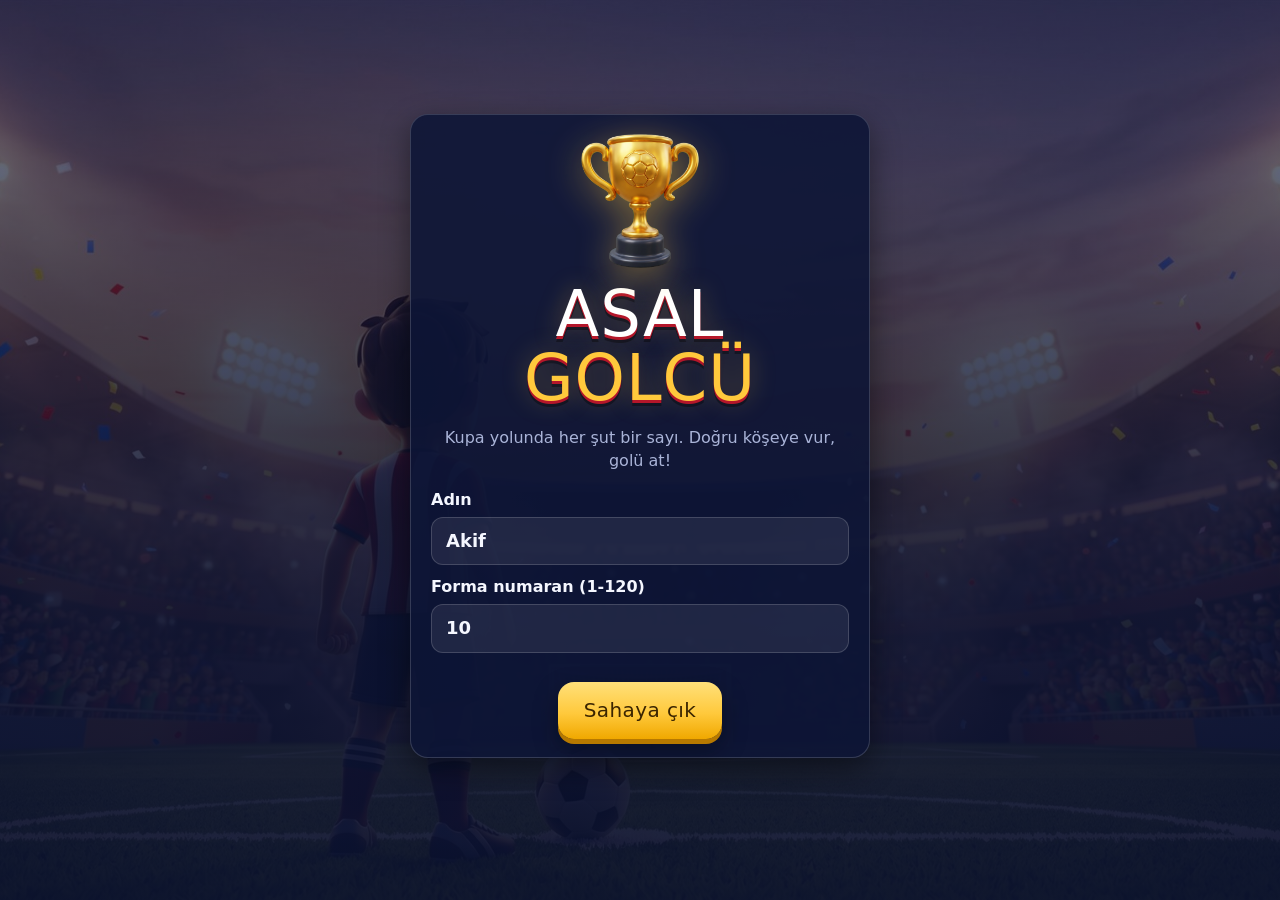
<file: index.html>
<!doctype html>
<html lang="tr">
<head>
  <meta charset="utf-8">
  <meta name="viewport" content="width=device-width, initial-scale=1, viewport-fit=cover">
  <meta name="theme-color" content="#0b1230">
  <meta name="apple-mobile-web-app-capable" content="yes">
  <meta name="mobile-web-app-capable" content="yes">
  <meta name="apple-mobile-web-app-status-bar-style" content="black-translucent">
  <title>Asal Golcü</title>
  <link rel="icon" href="gorseller/top.png">
  <link rel="stylesheet" href="stil.css?v=20261112">
</head>
<body>
  <main id="uygulama">
    <section id="ekran-giris" class="ekran"></section>
    <section id="ekran-menu" class="ekran"></section>
    <section id="ekran-harita" class="ekran"></section>
    <section id="ekran-maconcesi" class="ekran"></section>

    <section id="ekran-mac" class="ekran">
      <header class="tabela">
        <div class="tabela-takim">
          <span class="tabela-ad" id="t-ad">AKİF</span>
          <span class="tabela-skor" id="t-gol">0</span>
        </div>
        <div class="tabela-orta">
          <div class="tabela-mac" id="t-mac">Mahalle Maçı</div>
          <div class="tabela-poz" id="t-poz">Pozisyon 1/10</div>
          <div class="penalti-seri" id="penalti-seri"></div>
        </div>
        <div class="tabela-takim sag">
          <span class="tabela-skor" id="t-kurt">0</span>
          <span class="tabela-ad" id="t-rakip">UMUT</span>
        </div>
        <div class="tabela-ek">
          <span><b id="t-puan">0</b> puan</span>
          <span class="seri-rozet" id="t-seri">Seri 0</span>
        </div>
      </header>

      <div class="sahne-kap">
        <div class="sahne" id="sahne">
          <div class="kamera" id="kamera">
            <img class="sahne-arka" src="gorseller/stadyum.jpg" alt="" draggable="false">
            <div class="ag-katman" id="ag-katman"></div>
            <div class="klip-katman kaleci-katman" id="kaleci-katman"></div>
            <div class="kaleci-kap" id="kaleci-kap"><img id="kaleci" alt="Kaleci" draggable="false"></div>
            <div class="bolgeler" id="bolgeler"></div>
            <div class="top-golge" id="top-golge"></div>
            <div class="klip-katman golcu-katman" id="golcu-katman"></div>
            <img class="golcu" id="golcu" src="gorseller/golcu.png" alt="" draggable="false">
            <div class="top-iz" id="top-iz1"><img src="gorseller/top.png" alt=""></div>
            <div class="top-iz" id="top-iz2"><img src="gorseller/top.png" alt=""></div>
            <div class="top" id="top"><img id="top-gorsel" src="gorseller/top.png" alt="" draggable="false"><span id="top-yazi"></span></div>
          </div>
          <div class="soru-seridi" id="soru"></div>
          <div class="sure-cubugu" id="sure"><i></i></div>
          <div class="flas" id="flas"></div>
          <div class="buyuk-yazi" id="buyuk-yazi"></div>
          <div class="ayrilis-tabela" id="ayrilis"></div>
          <canvas class="konfeti" id="konfeti"></canvas>
        </div>
      </div>

      <footer class="alt-cubuk">
        <button class="kucuk-dugme" id="b-taktik" type="button">Taktik tahtası</button>
        <button class="kucuk-dugme joker" id="b-joker" type="button">Hoca taktiği</button>
        <div class="spiker" id="spiker" aria-live="polite"></div>
        <button class="kucuk-dugme tam-ekran-dugme" id="b-tam-ekran" type="button" data-tam-ekran>Tam Ekran</button>
        <button class="kucuk-dugme" id="b-duraklat" type="button">Duraklat</button>
      </footer>
      <div class="katman" id="katman" hidden></div>
    </section>

    <section id="ekran-macsonu" class="ekran"></section>
    <section id="ekran-album" class="ekran"></section>
    <section id="ekran-antrenman" class="ekran"></section>
    <section id="ekran-hoca" class="ekran"></section>
    <section id="ekran-ayarlar" class="ekran"></section>
    <section id="ekran-test" class="ekran"></section>
    <div class="modal" id="modal" hidden></div>
  </main>

  <script src="js/motor.js?v=20261112"></script>
  <script src="js/ses.js?v=20261112"></script>
  <script src="js/klip.js?v=20261112"></script>
  <script src="js/klipler.js?v=20261112"></script>
  <script src="js/test.js?v=20261112"></script>
  <script src="js/oyun.js?v=20261112"></script>
</body>
</html>
</file>
<file: stil.css>
/* Asal Golcu - gorunum */
:root {
  --gece: #0b1230;
  --gece-2: #121c45;
  --panel: rgba(13, 21, 54, 0.88);
  --panel-acik: rgba(28, 40, 92, 0.92);
  --kenar: rgba(255, 255, 255, 0.16);
  --yazi: #f5f7ff;
  --soluk: #aab4d8;
  --altin: #ffc93c;
  --altin-koyu: #b77900;
  --yesil: #2fd27a;
  --yesil-koyu: #0f8a48;
  --kirmizi: #ff4d5e;
  --kirmizi-koyu: #b4162a;
  --mavi: #4cc9f0;
  --gumus: #c9d3e6;
  --bronz: #d0884a;
  --golge: 0 10px 30px rgba(0, 0, 0, 0.45);
  --yazi-tipi: "Segoe UI", system-ui, -apple-system, "Helvetica Neue", Arial, sans-serif;
  --baslik-tipi: "Segoe UI Black", "Arial Black", "Segoe UI", system-ui, sans-serif;
  --ekran-h: 100dvh;
  --ekran-ust: 0px;
  --guvenli-ust: env(safe-area-inset-top, 0px);
  --guvenli-alt: env(safe-area-inset-bottom, 0px);
  --guvenli-sol: env(safe-area-inset-left, 0px);
  --guvenli-sag: env(safe-area-inset-right, 0px);
}
* { box-sizing: border-box; }
html, body { margin: 0; height: 100%; }
body {
  background: var(--gece);
  color: var(--yazi);
  font-family: var(--yazi-tipi);
  font-size: 16px;
  line-height: 1.45;
  -webkit-tap-highlight-color: transparent;
  overflow-x: hidden;
  -webkit-text-size-adjust: 100%;
}
body.tam-ekran {
  position: fixed;
  left: 0;
  right: 0;
  top: var(--ekran-ust);
  width: 100%;
  height: var(--ekran-h);
  overflow: auto;
  overscroll-behavior: none;
}
body.tam-ekran #uygulama { min-height: 100%; height: 100%; }
button { font: inherit; color: inherit; cursor: pointer; }
input, select { font: inherit; }
img { -webkit-user-drag: none; user-select: none; }
[hidden] { display: none !important; }

#uygulama { min-height: var(--ekran-h); position: relative; }
.ekran { display: none; min-height: var(--ekran-h); position: relative; }
.ekran.acik { display: block; animation: belir 0.35s ease-out; }
#ekran-mac.acik {
  display: flex; flex-direction: column;
  height: var(--ekran-h); max-height: var(--ekran-h); min-height: 0;
  overflow: hidden; overscroll-behavior: none;
  padding-top: var(--guvenli-ust);
  padding-right: var(--guvenli-sag);
  padding-bottom: var(--guvenli-alt);
  padding-left: var(--guvenli-sol);
}
@keyframes belir { from { opacity: 0; transform: translateY(8px); } to { opacity: 1; transform: none; } }

/* ---------- ortak bilesenler ---------- */
.arka-kapak {
  position: fixed; inset: 0; z-index: -1;
  background: linear-gradient(180deg, rgba(11, 18, 48, 0.55), rgba(11, 18, 48, 0.92) 70%), url("gorseller/kapak.jpg") center / cover no-repeat;
}
.arka-stadyum {
  position: fixed; inset: 0; z-index: -1;
  background: linear-gradient(180deg, rgba(11, 18, 48, 0.78), rgba(11, 18, 48, 0.95)), url("gorseller/stadyum.jpg") center / cover no-repeat;
}
.icerik {
  max-width: 1100px; margin: 0 auto;
  padding: calc(20px + var(--guvenli-ust)) calc(16px + var(--guvenli-sag)) calc(48px + var(--guvenli-alt)) calc(16px + var(--guvenli-sol));
}
.ust-cubuk { display: flex; align-items: center; gap: 12px; margin-bottom: 18px; flex-wrap: wrap; }
.ust-cubuk h2 { margin: 0; font-family: var(--baslik-tipi); font-size: clamp(22px, 3.2vw, 32px); letter-spacing: 0.5px; flex: 1; }
.geri { background: var(--panel); border: 1px solid var(--kenar); border-radius: 999px; padding: 8px 16px; }
.geri:hover { background: var(--panel-acik); }

.kart {
  background: var(--panel);
  border: 1px solid var(--kenar);
  border-radius: 18px;
  padding: 18px 20px;
  box-shadow: var(--golge);
}
.buyuk-dugme {
  display: inline-flex; align-items: center; justify-content: center; gap: 10px;
  border: 0; border-radius: 16px;
  padding: 14px 26px;
  font-family: var(--baslik-tipi); font-size: 20px; letter-spacing: 0.4px;
  color: #3b2500;
  background: linear-gradient(180deg, #ffe07a, var(--altin) 55%, #f0a800);
  box-shadow: 0 5px 0 var(--altin-koyu), 0 10px 24px rgba(0, 0, 0, 0.35);
  transition: transform 0.08s, box-shadow 0.08s, filter 0.15s;
}
.buyuk-dugme:hover { filter: brightness(1.06); }
.buyuk-dugme:active { transform: translateY(4px); box-shadow: 0 1px 0 var(--altin-koyu), 0 4px 10px rgba(0, 0, 0, 0.35); }
.buyuk-dugme.yesil { color: #032915; background: linear-gradient(180deg, #7ff0b0, var(--yesil) 55%, #19b562); box-shadow: 0 5px 0 var(--yesil-koyu), 0 10px 24px rgba(0, 0, 0, 0.35); }
.buyuk-dugme.ikincil { color: var(--yazi); background: var(--panel-acik); box-shadow: 0 5px 0 #070c22, 0 10px 24px rgba(0, 0, 0, 0.3); border: 1px solid var(--kenar); }
.buyuk-dugme:disabled { filter: grayscale(0.7) brightness(0.8); cursor: default; transform: none; }
.kucuk-dugme {
  border: 1px solid var(--kenar); border-radius: 12px;
  background: var(--panel-acik); padding: 8px 14px; font-weight: 600; font-size: 15px;
  white-space: nowrap;
}
.kucuk-dugme:hover { background: #2a3b80; }
.kucuk-dugme:disabled { opacity: 0.4; cursor: default; }
.kucuk-dugme.secili { background: var(--altin); color: #3b2500; border-color: var(--altin); }
.tam-ekran-dugme { border-color: var(--altin); color: #ffe7a3; font-weight: 800; }
.hata { color: #ff9aa5; min-height: 1.4em; font-size: 14px; }
.rozet { display: inline-block; padding: 2px 10px; border-radius: 999px; font-size: 13px; font-weight: 700; background: rgba(255, 255, 255, 0.12); }
.soluk { color: var(--soluk); }
.alan { display: flex; flex-direction: column; gap: 6px; margin: 10px 0; font-weight: 600; }
.alan input, .alan select {
  background: rgba(255, 255, 255, 0.08); border: 1px solid var(--kenar); color: var(--yazi);
  border-radius: 12px; padding: 10px 14px; font-size: 18px; outline: none;
}
.alan input:focus { border-color: var(--altin); box-shadow: 0 0 0 3px rgba(255, 201, 60, 0.25); }
.yildizlar { color: var(--altin); letter-spacing: 2px; font-size: 20px; }
.yildizlar .bos { color: rgba(255, 255, 255, 0.22); }

/* ---------- giris ---------- */
#ekran-giris .icerik { min-height: 100dvh; display: flex; align-items: center; justify-content: center; }
.giris-kart { max-width: 460px; width: 100%; text-align: center; }
.giris-kart .kupa-resim { width: 120px; filter: drop-shadow(0 8px 18px rgba(255, 201, 60, 0.45)); animation: suzul 3s ease-in-out infinite; }
@keyframes suzul { 50% { transform: translateY(-8px) rotate(-2deg); } }
.oyun-adi {
  margin: 6px 0 4px; font-family: var(--baslik-tipi); font-size: clamp(38px, 7vw, 64px); line-height: 1;
  letter-spacing: 1px; color: #fff;
  text-shadow: 0 3px 0 var(--kirmizi-koyu), 0 6px 0 rgba(0, 0, 0, 0.35), 0 0 24px rgba(255, 201, 60, 0.35);
}
.oyun-adi span { color: var(--altin); }
.giris-kart .alan { text-align: left; }
.forma-kart {
  margin: 10px auto; width: 220px; padding: 22px 16px; border-radius: 20px;
  background: repeating-linear-gradient(90deg, #e63946 0 22px, #fff 22px 44px);
  color: #1b1b1b; box-shadow: var(--golge); animation: forma-don 0.8s ease-out;
}
.forma-kart .no { font-family: var(--baslik-tipi); font-size: 72px; line-height: 1; color: #fff; -webkit-text-stroke: 3px #1b1b1b; }
.forma-kart .bilgi { background: rgba(255, 255, 255, 0.92); border-radius: 12px; padding: 8px; font-weight: 700; margin-top: 10px; }
@keyframes forma-don { from { transform: rotateY(90deg) scale(0.8); } to { transform: none; } }

/* ---------- menu ---------- */
#ekran-menu .icerik { min-height: 100dvh; display: grid; grid-template-columns: 1fr minmax(300px, 420px); gap: 24px; align-items: center; }
.menu-baslik { align-self: start; padding-top: 4vh; }
.menu-baslik .oyun-adi { font-size: clamp(44px, 8vw, 92px); }
.menu-baslik p { font-size: 20px; margin: 10px 0 0; text-shadow: 0 2px 6px rgba(0, 0, 0, 0.6); }
.menu-kutu { display: flex; flex-direction: column; gap: 12px; }
.menu-kutu .buyuk-dugme { width: 100%; justify-content: flex-start; padding: 14px 20px; font-size: 19px; }
.menu-kutu .buyuk-dugme small { margin-left: auto; font-family: var(--yazi-tipi); font-size: 13px; font-weight: 600; opacity: 0.8; }
.istatistik { display: grid; grid-template-columns: repeat(4, 1fr); gap: 8px; margin-bottom: 4px; }
.istatistik div { background: var(--panel); border: 1px solid var(--kenar); border-radius: 14px; padding: 8px; text-align: center; }
.istatistik b { display: block; font-family: var(--baslik-tipi); font-size: 22px; color: var(--altin); }
.istatistik span { font-size: 12px; color: var(--soluk); }

/* ---------- harita ---------- */
.harita { display: grid; grid-template-columns: repeat(4, 1fr); gap: 16px; position: relative; }
.durak {
  position: relative; text-align: left; border: 1px solid var(--kenar); border-radius: 18px; padding: 12px;
  background: var(--panel); box-shadow: var(--golge); overflow: hidden; min-height: 230px;
  display: flex; flex-direction: column; gap: 4px; transition: transform 0.15s, border-color 0.15s;
}
.durak:not(.kilitli):hover { transform: translateY(-4px); border-color: var(--altin); }
.durak .no { position: absolute; left: 10px; top: 8px; font-family: var(--baslik-tipi); font-size: 28px; color: rgba(255, 255, 255, 0.18); }
.durak img { height: 110px; object-fit: contain; align-self: center; filter: drop-shadow(0 6px 10px rgba(0, 0, 0, 0.5)); }
.durak .mac { font-family: var(--baslik-tipi); font-size: 17px; }
.durak .kaleci-adi { color: var(--altin); font-weight: 700; font-size: 14px; }
.durak .konu { font-size: 13px; color: var(--soluk); flex: 1; }
.durak.kilitli { cursor: not-allowed; }
.durak.kilitli img { filter: brightness(0) opacity(0.45); }
.durak.kilitli::after { content: "Kilitli"; position: absolute; right: 10px; top: 10px; font-size: 12px; font-weight: 700; background: rgba(0, 0, 0, 0.5); padding: 2px 10px; border-radius: 999px; }
.durak.siradaki { border-color: var(--altin); box-shadow: 0 0 0 3px rgba(255, 201, 60, 0.35), var(--golge); }
.durak.final { background: linear-gradient(160deg, rgba(120, 85, 0, 0.6), var(--panel)); }

/* ---------- mac oncesi ---------- */
.onces { display: grid; grid-template-columns: minmax(240px, 420px) 1fr; gap: 24px; align-items: center; min-height: calc(100dvh - 120px); }
.onces .kaleci-buyuk { width: 100%; max-height: 62vh; object-fit: contain; filter: drop-shadow(0 18px 24px rgba(0, 0, 0, 0.55)); animation: suzul 3.4s ease-in-out infinite; }
.onces h3 { margin: 0; font-family: var(--baslik-tipi); font-size: clamp(30px, 4.5vw, 48px); line-height: 1.05; }
.balon {
  position: relative; background: #fff; color: #18203f; border-radius: 18px; padding: 14px 18px;
  font-size: 20px; font-weight: 700; margin: 16px 0; box-shadow: var(--golge);
}
.balon::before { content: ""; position: absolute; left: -12px; top: 22px; border: 12px solid transparent; border-right-color: #fff; border-left: 0; }
.taktik-kutu { border-left: 4px solid var(--altin); background: rgba(255, 201, 60, 0.1); padding: 10px 14px; border-radius: 0; margin: 12px 0 18px; }
.taktik-kutu b { color: var(--altin); }

/* ---------- mac ekrani ---------- */
.tabela {
  display: grid; grid-template-columns: 1fr auto 1fr; align-items: center; gap: 8px;
  padding: 8px 12px; background: linear-gradient(180deg, #0a0f26, #141d48); border-bottom: 2px solid #26346f;
  flex: 0 0 auto; position: relative;
}
.tabela-takim { display: flex; align-items: center; gap: 12px; justify-content: flex-end; min-width: 0; }
.tabela-takim.sag { justify-content: flex-start; }
.tabela-ad {
  font-family: var(--baslik-tipi); font-size: clamp(13px, 2.2vw, 22px); letter-spacing: 0.4px;
  white-space: nowrap; line-height: 1.05;
}
.tabela-skor {
  font-family: "Consolas", "Courier New", monospace; font-weight: 700; font-size: clamp(26px, 3.6vw, 40px);
  min-width: 1.6em; text-align: center; color: #ffe27a; background: #050817; border-radius: 10px; padding: 0 10px;
  text-shadow: 0 0 10px rgba(255, 201, 60, 0.7); border: 1px solid #2a3570;
}
.tabela-skor.vurgu { animation: skor-zipla 0.6s; }
@keyframes skor-zipla { 30% { transform: scale(1.35); color: #fff; } }
.tabela-orta { text-align: center; min-width: 140px; }
.tabela-mac { font-size: 12px; color: var(--soluk); text-transform: uppercase; letter-spacing: 1px; }
.tabela-poz { font-weight: 700; font-size: 15px; }
.tabela-ek { position: absolute; right: 12px; top: 50%; transform: translateY(-50%); display: flex; flex-direction: column; align-items: flex-end; gap: 2px; font-size: 13px; color: var(--soluk); }
.tabela-ek b { color: var(--yazi); font-size: 16px; }
.seri-rozet { background: rgba(255, 255, 255, 0.1); padding: 0 8px; border-radius: 999px; font-weight: 700; color: var(--yazi); }
.seri-rozet.ates { background: linear-gradient(90deg, #ff7a00, #ff2d55); }
.penalti-seri { display: flex; flex-direction: column; gap: 3px; align-items: center; margin-top: 2px; }
.penalti-seri:empty { display: none; }
.penalti-seri .satir { display: flex; gap: 4px; align-items: center; font-size: 11px; }
.penalti-seri .satir span:first-child { width: 42px; text-align: right; color: var(--soluk); }
.penalti-seri i { width: 12px; height: 12px; border-radius: 50%; border: 1px solid rgba(255, 255, 255, 0.4); display: inline-block; }
.penalti-seri i.g { background: var(--yesil); border-color: var(--yesil); }
.penalti-seri i.k { background: var(--kirmizi); border-color: var(--kirmizi); }

.sahne-kap { flex: 1 1 auto; min-height: 0; display: flex; align-items: center; justify-content: center; background: #050a1c; }
.sahne {
  position: relative; aspect-ratio: 16 / 9; width: min(100%, calc((var(--ekran-h) - 128px) * 16 / 9));
  --kamera-sol: 0px; --kamera-ust: 0px; --kamera-gen: 100%; --kamera-boy: 100%;
  container-type: inline-size; overflow: hidden; user-select: none; touch-action: none;
}
.sahne-arka { position: absolute; inset: 0; width: 100%; height: 100%; object-fit: cover; }
.kamera { position: absolute; inset: 0; transform-origin: 50% 50%; will-change: transform; container-type: inline-size; }
.klip-katman { position: absolute; inset: 0; pointer-events: none; }
.kaleci-katman { z-index: 3; }
.golcu-katman { z-index: 7; }
.klip { position: absolute; height: auto; aspect-ratio: 16 / 9; pointer-events: none; object-fit: fill; background: transparent; }
.klip.salin { animation: salin-klip 1.8s ease-in-out infinite alternate; }
@keyframes salin-klip { from { translate: -0.6% 0; } to { translate: 0.6% 0; } }
.top-golge {
  position: absolute; left: 50%; top: 97.6%; width: 5.6%; height: 1.8%; z-index: 6; pointer-events: none;
  transform: translate(-50%, -50%); border-radius: 50%;
  background: radial-gradient(closest-side, rgba(0, 0, 0, 0.55), rgba(0, 0, 0, 0));
}
.top-iz { position: absolute; left: 50%; top: 92%; width: 6.2%; aspect-ratio: 1; z-index: 7; transform: translate(-50%, -50%); opacity: 0; pointer-events: none; }
.top-iz img { width: 100%; height: 100%; filter: blur(0.25cqw); }
.ag-katman { position: absolute; inset: 0; z-index: 2; pointer-events: none; }
.ag-parca {
  position: absolute; width: 18%; aspect-ratio: 1; border-radius: 50%; transform: translate(-50%, -50%);
  background-image: url("gorseller/stadyum.jpg"); background-repeat: no-repeat;
  -webkit-mask-image: radial-gradient(closest-side, #000 55%, transparent 100%); mask-image: radial-gradient(closest-side, #000 55%, transparent 100%);
}
.flas { position: absolute; inset: 0; z-index: 9; pointer-events: none; background: radial-gradient(circle at 50% 45%, rgba(255, 255, 255, 0.85), rgba(255, 255, 255, 0) 60%); opacity: 0; }

.soru-seridi {
  position: absolute; left: 50%; top: 3.2%; transform: translateX(-50%);
  background: rgba(8, 13, 36, 0.82); border: 1px solid rgba(255, 255, 255, 0.25);
  padding: 0.6cqw 2.2cqw; border-radius: 999px; font-weight: 800; font-size: 2.3cqw; white-space: nowrap;
  box-shadow: 0 0.6cqw 2cqw rgba(0, 0, 0, 0.4); z-index: 6;
}
.soru-seridi:empty { display: none; }
.sure-cubugu { position: absolute; left: 30%; width: 40%; top: 10.6%; height: 0.8cqw; background: rgba(0, 0, 0, 0.45); border-radius: 99px; overflow: hidden; z-index: 6; }
.sure-cubugu i { display: block; height: 100%; width: 100%; background: linear-gradient(90deg, var(--yesil), #b9f36a); border-radius: 99px; transform-origin: left; }
.sure-cubugu.az i { background: linear-gradient(90deg, var(--kirmizi), #ff9a3c); }

.bolgeler {
  position: absolute; left: 25%; top: 36.4%; width: 50%; height: 33.1%;
  display: grid; z-index: 4;
}
.bolgeler.d2 { grid-template-columns: 1fr 1fr; }
.bolgeler.d3 { grid-template-columns: 1fr 1fr 1fr; }
.bolgeler.d4 { grid-template-columns: 1fr 1fr; grid-template-rows: 1fr 1fr; }
.bolge {
  position: relative; border: 0; background: transparent; padding: 0.8cqw; margin: 0;
  display: flex; align-items: flex-start; justify-content: center; cursor: crosshair;
  outline: 0.12cqw dashed rgba(255, 255, 255, 0.28); outline-offset: -0.06cqw;
}
.bolgeler.d4 .bolge:nth-child(3) { align-items: flex-end; justify-content: flex-start; }
.bolgeler.d4 .bolge:nth-child(4) { align-items: flex-end; justify-content: flex-end; }
.bolge:hover, .bolge.nisan { background: rgba(255, 255, 255, 0.13); }
.bolge:hover .plaka, .bolge.nisan .plaka { transform: scale(1.06); border-color: var(--altin); }
.bolge::after {
  content: ""; position: absolute; left: 50%; top: 50%; width: 4cqw; height: 4cqw; margin: -2cqw 0 0 -2cqw;
  border: 0.3cqw solid rgba(255, 201, 60, 0.95); border-radius: 50%; opacity: 0; transition: opacity 0.12s; pointer-events: none;
  box-shadow: 0 0 0 0.25cqw rgba(0, 0, 0, 0.25);
}
.bolge:hover::after, .bolge.nisan::after { opacity: 1; }
.plaka {
  position: relative; z-index: 2; pointer-events: none;
  background: rgba(255, 255, 255, 0.94); color: #10183c; border: 0.25cqw solid #10183c;
  border-radius: 1cqw; padding: 0.35cqw 1.1cqw; font-weight: 900; font-size: 2.6cqw; line-height: 1.15;
  box-shadow: 0 0.4cqw 1.2cqw rgba(0, 0, 0, 0.45); transition: transform 0.12s, border-color 0.12s; white-space: nowrap;
}
.plaka small { display: block; font-size: 1cqw; font-weight: 700; color: #5a6390; letter-spacing: 0.05cqw; text-align: center; }
.bolgeler.d2 .plaka, .bolgeler.d3 .plaka { font-size: 3.2cqw; margin-top: 0.4cqw; }
.bolge.kapali { pointer-events: none; }
.bolge.kapali .plaka { opacity: 0.18; text-decoration: line-through; }
.bolge.dogru-bolge .plaka { background: var(--yesil); color: #03240f; border-color: #03240f; }
.bolge.yanlis-bolge .plaka { background: var(--kirmizi); color: #fff; border-color: #4a0710; }
.bolge.ipucu .plaka { animation: ipucu 0.9s ease-in-out infinite; }
@keyframes ipucu { 50% { transform: scale(1.12); background: var(--altin); } }
.bolge.ag-salla { animation: ag-salla 0.7s ease-out; }
@keyframes ag-salla {
  0% { background: rgba(255, 255, 255, 0.45); transform: scale(1); }
  30% { transform: scale(1.05, 1.08); }
  100% { background: rgba(255, 255, 255, 0); transform: scale(1); }
}

.kaleci-kap {
  position: absolute; left: 50%; top: 69.6%; height: 22.5%; aspect-ratio: 1; z-index: 3;
  transform: translate(-50%, -100%); transform-origin: 50% 100%; pointer-events: none;
}
.kaleci-kap img { width: 100%; height: 100%; object-fit: contain; object-position: 50% 100%; filter: drop-shadow(0 0.6cqw 0.6cqw rgba(0, 0, 0, 0.45)); }
.kaleci-kap.salin img { animation: salin 1.6s ease-in-out infinite alternate; }
@keyframes salin { from { transform: translateX(-12%); } to { transform: translateX(12%); } }

.golcu {
  position: absolute; left: 31.5%; bottom: -3%; height: 34%; z-index: 7; pointer-events: none;
  filter: drop-shadow(0 0.5cqw 0.8cqw rgba(0, 0, 0, 0.5)); transform-origin: 50% 100%;
}
.top {
  position: absolute; left: 50%; top: 92%; width: 6.2%; aspect-ratio: 1; z-index: 8;
  transform: translate(-50%, -50%); cursor: grab;
}
.top img { width: 100%; height: 100%; filter: drop-shadow(0 0.6cqw 0.6cqw rgba(0, 0, 0, 0.5)); }
.top img.gokkusagi { animation: gokkusagi 2.5s linear infinite; }
@keyframes gokkusagi { from { filter: sepia(1) saturate(5) hue-rotate(0deg); } to { filter: sepia(1) saturate(5) hue-rotate(360deg); } }
#top-yazi {
  position: absolute; left: 50%; top: 50%; transform: translate(-50%, -50%);
  min-width: 62%; padding: 0.25cqw 0.8cqw; border-radius: 999px; text-align: center;
  background: #fff; color: #0d1430; border: 0.3cqw solid #0d1430; font-weight: 900; font-size: 2.6cqw; line-height: 1.2; white-space: nowrap;
  box-shadow: 0 0.3cqw 0.8cqw rgba(0, 0, 0, 0.35);
}
#top-yazi.uzun { font-size: 2cqw; }
.top.ucuyor #top-yazi { opacity: 0; transition: opacity 0.2s; }

.buyuk-yazi {
  position: absolute; left: 50%; top: 22%; transform: translate(-50%, -50%) scale(0); z-index: 9;
  font-family: var(--baslik-tipi); font-size: 9cqw; color: #fff; letter-spacing: 0.3cqw; white-space: nowrap; pointer-events: none;
  text-shadow: 0 0.5cqw 0 var(--yesil-koyu), 0 1cqw 2cqw rgba(0, 0, 0, 0.6);
}
.buyuk-yazi.goster { animation: buyuk-gel 1.4s cubic-bezier(.2, 1.6, .4, 1) forwards; }
.buyuk-yazi.kurtaris { text-shadow: 0 0.5cqw 0 var(--kirmizi-koyu), 0 1cqw 2cqw rgba(0, 0, 0, 0.6); font-size: 7cqw; }
@keyframes buyuk-gel {
  0% { transform: translate(-50%, -50%) scale(0) rotate(-8deg); opacity: 1; }
  30% { transform: translate(-50%, -50%) scale(1.1) rotate(2deg); }
  45% { transform: translate(-50%, -50%) scale(1) rotate(0); }
  85% { opacity: 1; }
  100% { transform: translate(-50%, -50%) scale(1); opacity: 0; }
}
.ayrilis-tabela {
  position: absolute; left: 50%; top: 79%; transform: translate(-50%, -50%); z-index: 9; opacity: 0; pointer-events: none;
  background: rgba(5, 9, 28, 0.88); color: #ffe27a; border: 0.2cqw solid #ffe27a; border-radius: 1.2cqw;
  padding: 0.6cqw 2cqw; font-weight: 900; font-size: 3.2cqw; white-space: nowrap; font-family: "Consolas", "Segoe UI", monospace;
}
.ayrilis-tabela.goster { animation: tabela-gel 1.8s ease-out forwards; }
@keyframes tabela-gel { 0% { opacity: 0; transform: translate(-50%, -30%); } 15%, 80% { opacity: 1; transform: translate(-50%, -50%); } 100% { opacity: 0; } }
.konfeti { position: absolute; inset: 0; width: 100%; height: 100%; pointer-events: none; z-index: 10; }

.alt-cubuk {
  flex: 0 0 auto; display: flex; align-items: center; gap: 10px; padding: 8px 12px;
  background: linear-gradient(0deg, #0a0f26, #141d48); border-top: 2px solid #26346f;
}
.spiker { flex: 1; text-align: center; font-weight: 700; font-size: clamp(14px, 1.7vw, 18px); color: #ffe9a6; min-height: 1.4em; }
.spiker::before { content: "Spiker: "; color: var(--soluk); font-weight: 600; }
.joker.kullanildi { opacity: 0.35; }

/* katman: VAR, taktik, devre arasi, duraklat */
.katman {
  position: absolute; inset: 0; z-index: 30; display: flex; align-items: center; justify-content: center;
  background: rgba(3, 6, 20, 0.7); padding: 16px;
}
.katman .kart { background: rgba(13, 21, 54, 0.97); }
.katman-panel { width: min(720px, 100%); max-height: calc(100dvh - 32px); overflow: auto; animation: panel-gel 0.3s cubic-bezier(.2, 1.4, .4, 1); }
@keyframes panel-gel { from { transform: scale(0.85); opacity: 0; } }
.var-baslik { display: flex; align-items: center; gap: 12px; margin-bottom: 12px; font-family: var(--baslik-tipi); font-size: 22px; }
.var-rozet { background: #000; color: #fff; border: 2px solid #fff; padding: 2px 12px; border-radius: 8px; letter-spacing: 2px; }
.var-govde { display: grid; grid-template-columns: auto 1fr; gap: 22px; align-items: start; }
.merdiven { font-family: "Consolas", "Courier New", monospace; font-size: 22px; font-weight: 700; background: rgba(0, 0, 0, 0.35); border-radius: 12px; padding: 10px 16px; }
.merdiven div { display: grid; grid-template-columns: 3.2em 2.6em; opacity: 0; animation: satir-gel 0.25s forwards; }
.merdiven div span:first-child { text-align: right; padding-right: 10px; border-right: 3px solid var(--altin); }
.merdiven div span:last-child { padding-left: 10px; color: var(--altin); }
@keyframes satir-gel { from { opacity: 0; transform: translateX(-10px); } to { opacity: 1; transform: none; } }
.var-sonuc { font-size: 28px; font-weight: 900; color: #ffe27a; margin-bottom: 10px; }
.var-sut { padding: 8px 12px; border-radius: 10px; background: rgba(255, 77, 94, 0.18); border: 1px solid rgba(255, 77, 94, 0.45); margin-bottom: 8px; }
.var-dogru { padding: 8px 12px; border-radius: 10px; background: rgba(47, 210, 122, 0.16); border: 1px solid rgba(47, 210, 122, 0.45); }
.var-aciklama { font-size: 17px; margin: 8px 0 12px; }
.katman-alt { display: flex; justify-content: flex-end; gap: 10px; margin-top: 16px; flex-wrap: wrap; }
.taktik-liste { margin: 8px 0; padding-left: 20px; }
.taktik-liste li { margin: 6px 0; }
.bolunme-tablo { display: grid; grid-template-columns: repeat(4, 1fr); gap: 8px; margin: 10px 0; }
.bolunme-tablo div { background: rgba(255, 255, 255, 0.08); border-radius: 12px; padding: 8px; text-align: center; font-size: 14px; }
.bolunme-tablo b { display: block; font-size: 26px; color: var(--altin); font-family: var(--baslik-tipi); }

/* ---------- mac sonu ---------- */
.sonuc-ust { text-align: center; }
.sonuc-ust h2 { font-family: var(--baslik-tipi); font-size: clamp(30px, 5vw, 52px); margin: 6px 0; }
.sonuc-skor { font-family: "Consolas", monospace; font-size: clamp(40px, 7vw, 72px); font-weight: 700; color: #ffe27a; text-shadow: 0 0 18px rgba(255, 201, 60, 0.6); }
.sonuc-yildiz { font-size: clamp(44px, 8vw, 72px); letter-spacing: 8px; }
.sonuc-yildiz span { display: inline-block; color: rgba(255, 255, 255, 0.18); }
.sonuc-yildiz span.dolu { color: var(--altin); animation: yildiz-gel 0.5s cubic-bezier(.2, 1.8, .4, 1) both; text-shadow: 0 0 20px rgba(255, 201, 60, 0.8); }
@keyframes yildiz-gel { from { transform: scale(0) rotate(-90deg); } }
.sonuc-izgara { display: grid; grid-template-columns: 1fr 1fr; gap: 16px; margin-top: 18px; }
.cip-liste { display: flex; flex-wrap: wrap; gap: 8px; }
.cip { background: rgba(255, 255, 255, 0.1); border-radius: 10px; padding: 6px 10px; font-weight: 700; }
.cip.kirmizi { background: rgba(255, 77, 94, 0.2); }
.cip.yesil { background: rgba(47, 210, 122, 0.2); }
.odul { display: flex; align-items: center; gap: 14px; }
.odul img { width: 64px; }
.dugmeler { display: flex; gap: 12px; justify-content: center; flex-wrap: wrap; margin-top: 22px; }

/* ---------- album ---------- */
.album-ozet { display: flex; gap: 10px; flex-wrap: wrap; margin-bottom: 14px; }
.album-ozet .rozet { font-size: 14px; padding: 6px 12px; }
.album { display: grid; grid-template-columns: repeat(10, 1fr); gap: 8px; }
.album-kart {
  aspect-ratio: 3 / 4; border-radius: 10px; border: 2px solid rgba(255, 255, 255, 0.14); position: relative;
  background: linear-gradient(160deg, #26325f, #151d42); display: flex; flex-direction: column; align-items: center; justify-content: center;
  padding: 4px; transition: transform 0.12s;
}
.album-kart:hover { transform: translateY(-3px) scale(1.04); z-index: 1; }
.album-kart .s { font-family: var(--baslik-tipi); font-size: clamp(16px, 2.2vw, 26px); line-height: 1; }
.album-kart .a { font-size: clamp(8px, 0.95vw, 11px); font-weight: 700; margin-top: 4px; text-align: center; line-height: 1.1; color: rgba(255, 255, 255, 0.8); }
.album-kart.s1 { background: linear-gradient(160deg, #e3a36b, #8a4f22); border-color: #f2b57d; }
.album-kart.s2 { background: linear-gradient(160deg, #eef3fb, #9aa7bd); border-color: #fff; color: #1a2340; }
.album-kart.s2 .a { color: #2a3556; }
.album-kart.s3 { background: linear-gradient(160deg, #ffe58a, #d49b00); border-color: #fff3c4; color: #3b2500; box-shadow: 0 0 14px rgba(255, 201, 60, 0.45); }
.album-kart.s3 .a { color: #4e3300; }
.album-kart .asal-isaret { position: absolute; top: 3px; right: 5px; font-size: 10px; font-weight: 900; opacity: 0.85; }
.lejant { display: flex; gap: 14px; flex-wrap: wrap; font-size: 13px; color: var(--soluk); margin: 12px 0 0; }
.lejant i { display: inline-block; width: 14px; height: 14px; border-radius: 4px; vertical-align: -2px; margin-right: 5px; }

/* modal */
.modal { position: fixed; inset: 0; z-index: 50; display: flex; align-items: center; justify-content: center; background: rgba(3, 6, 20, 0.7); padding: 16px; }
.modal .kart { width: min(560px, 100%); max-height: calc(100dvh - 32px); overflow: auto; animation: panel-gel 0.25s ease-out; }
.kimlik-ust { display: flex; align-items: center; gap: 18px; }
.kimlik-no { font-family: var(--baslik-tipi); font-size: 64px; line-height: 1; color: var(--altin); }
.tablo { width: 100%; border-collapse: collapse; font-size: 15px; }
.tablo th, .tablo td { text-align: left; padding: 6px 8px; border-bottom: 1px solid rgba(255, 255, 255, 0.08); }
.tablo th { color: var(--soluk); font-weight: 600; font-size: 13px; }

/* ---------- antrenman, hoca, ayarlar ---------- */
.secim-izgara { display: grid; grid-template-columns: repeat(auto-fit, minmax(200px, 1fr)); gap: 10px; margin: 10px 0 16px; }
.secim { text-align: left; border: 2px solid var(--kenar); border-radius: 14px; padding: 12px 14px; background: var(--panel); }
.secim b { display: block; font-size: 16px; }
.secim span { font-size: 13px; color: var(--soluk); }
.secim.secili { border-color: var(--altin); background: rgba(255, 201, 60, 0.14); }
.iki-sutun { display: grid; grid-template-columns: 1fr 1fr; gap: 16px; }
.satir-alan { display: flex; gap: 12px; flex-wrap: wrap; align-items: end; }
.satir-alan .alan { flex: 1; min-width: 120px; }
.cubuk-grafik { display: flex; align-items: flex-end; gap: 6px; height: 120px; padding-top: 10px; }
.cubuk-grafik div { flex: 1; background: linear-gradient(180deg, var(--altin), #c98a00); border-radius: 6px 6px 0 0; min-height: 2px; position: relative; }
.cubuk-grafik div span { position: absolute; bottom: -20px; left: 50%; transform: translateX(-50%); font-size: 10px; color: var(--soluk); white-space: nowrap; }
.anahtar { display: flex; align-items: center; justify-content: space-between; gap: 12px; padding: 12px 0; border-bottom: 1px solid rgba(255, 255, 255, 0.08); }
.anahtar button { min-width: 84px; }
.top-sec { display: grid; grid-template-columns: repeat(auto-fill, minmax(96px, 1fr)); gap: 10px; }
.top-sec button { border: 2px solid var(--kenar); border-radius: 14px; background: var(--panel); padding: 8px; font-size: 12px; font-weight: 700; }
.top-sec button img { width: 54px; height: 54px; display: block; margin: 0 auto 4px; }
.top-sec button.secili { border-color: var(--altin); }
.top-sec button:disabled img { filter: brightness(0) opacity(0.4) !important; }
.test-sonuc pre { white-space: pre-wrap; background: rgba(0, 0, 0, 0.35); padding: 12px; border-radius: 12px; }

/* ---------- dar ekran ---------- */
@media (max-width: 900px) {
  #ekran-menu .icerik { grid-template-columns: 1fr; }
  .menu-baslik { padding-top: 2vh; }
  .harita { grid-template-columns: repeat(2, 1fr); }
  .onces { grid-template-columns: 1fr; text-align: center; }
  .onces .kaleci-buyuk { max-height: 34vh; }
  .balon::before { display: none; }
  .album { grid-template-columns: repeat(6, 1fr); }
  .sonuc-izgara, .iki-sutun { grid-template-columns: 1fr; }
  .var-govde { grid-template-columns: 1fr; }
  .tabela { grid-template-columns: minmax(0, 1fr) auto minmax(0, 1fr); }
  .tabela-ek {
    display: flex; position: static; transform: none; grid-column: 1 / -1;
    flex-direction: row; justify-content: center; align-items: center; gap: 12px;
  }
}
@media (max-width: 820px) {
  .alt-cubuk { flex-wrap: wrap; gap: 8px; padding: 8px 10px; }
  .spiker { order: -1; flex-basis: 100%; font-size: 16px; }
  .alt-cubuk .kucuk-dugme { flex: 1 1 42%; min-height: 48px; font-size: 15px; padding: 10px 8px; }
  .istatistik { grid-template-columns: repeat(2, 1fr); }
  .album { grid-template-columns: repeat(5, 1fr); gap: 5px; }
  .merdiven { font-size: 18px; }
  .buyuk-dugme { min-height: 48px; }
  .menu-baslik { padding-top: 0; }
  .menu-baslik .oyun-adi { font-size: clamp(40px, 12vw, 64px); }
  #ekran-menu .icerik { align-content: center; gap: 14px; }
  .tabela { padding: 8px 10px 6px; gap: 6px; }
  .tabela-takim { flex-direction: column; align-items: flex-start; gap: 2px; min-width: 0; container-type: inline-size; }
  .tabela-takim.sag { align-items: flex-end; }
  .tabela-ad { font-size: clamp(12px, 10.5cqw, 18px); letter-spacing: 0; max-width: 100%; }
  .tabela-skor { font-size: clamp(26px, 7vw, 36px); padding: 0 8px; }
  .tabela-orta { min-width: 0; }
  .tabela-mac { font-size: 11px; letter-spacing: 0.4px; }
  .tabela-poz { font-size: 13px; }
  .soru-seridi {
    top: 8px; max-width: calc(100% - 16px); font-size: clamp(14px, 3.8vw, 18px);
    padding: 6px 12px; white-space: nowrap;
  }
  .sure-cubugu { top: 46px; height: 6px; }
}
@media (orientation: portrait) and (max-width: 820px) {
  .sahne-kap { background: #071018; }
  .sahne {
    width: 100%; height: 100%; aspect-ratio: auto; max-height: none;
    background: linear-gradient(180deg, #2a1848 0%, #c45b6a 18%, #1d6e34 72%, #0c4a1c 100%);
  }
  .sahne::before {
    content: "";
    position: absolute;
    left: var(--kamera-sol); top: var(--kamera-ust);
    width: var(--kamera-gen); height: var(--kamera-boy);
    background: url("gorseller/stadyum.jpg") center / 100% 100% no-repeat;
    transform: scale(2.15);
    filter: blur(12px) brightness(0.82) saturate(1.15);
    z-index: 0; pointer-events: none;
  }
  .kamera { z-index: 1; }
  .sahne:not(.yerlesti) .kamera {
    inset: auto; width: 168%; height: auto; aspect-ratio: 16 / 9;
    left: 50%; top: 48%; transform: translate(-50%, -48%);
  }
  .sahne.yerlesti .kamera { inset: auto; }
  .soru-seridi, .sure-cubugu, .buyuk-yazi, .ayrilis-tabela, .konfeti, .flas { z-index: 12; }
  .buyuk-yazi { top: 16%; }
  .plaka small { display: none; }
}
@media (max-height: 520px) and (orientation: landscape) {
  .tabela { padding: 4px 8px; grid-template-columns: minmax(0, 1fr) auto minmax(0, 1fr); }
  .tabela-ek {
    display: flex; position: static; transform: none; grid-column: 1 / -1;
    flex-direction: row; justify-content: center; align-items: center; gap: 10px;
  }
  .tabela-ad { letter-spacing: 0; }
  .alt-cubuk { flex-wrap: wrap; gap: 6px; padding: 4px 8px; }
  .spiker { order: -1; flex-basis: 100%; font-size: 14px; }
  .alt-cubuk .kucuk-dugme { flex: 1; min-height: 44px; padding: 6px 8px; }
  .sahne { width: min(100%, calc((var(--ekran-h) - 92px) * 16 / 9)); }
}
.hareket-az .kaleci-kap.salin img, .hareket-az .kupa-resim, .hareket-az .kaleci-buyuk, .hareket-az .bolge.ipucu .plaka, .hareket-az .top img.gokkusagi { animation: none !important; }
.hareket-az .ekran.acik, .hareket-az .katman-panel, .hareket-az .modal .kart { animation: none !important; }
</file>
